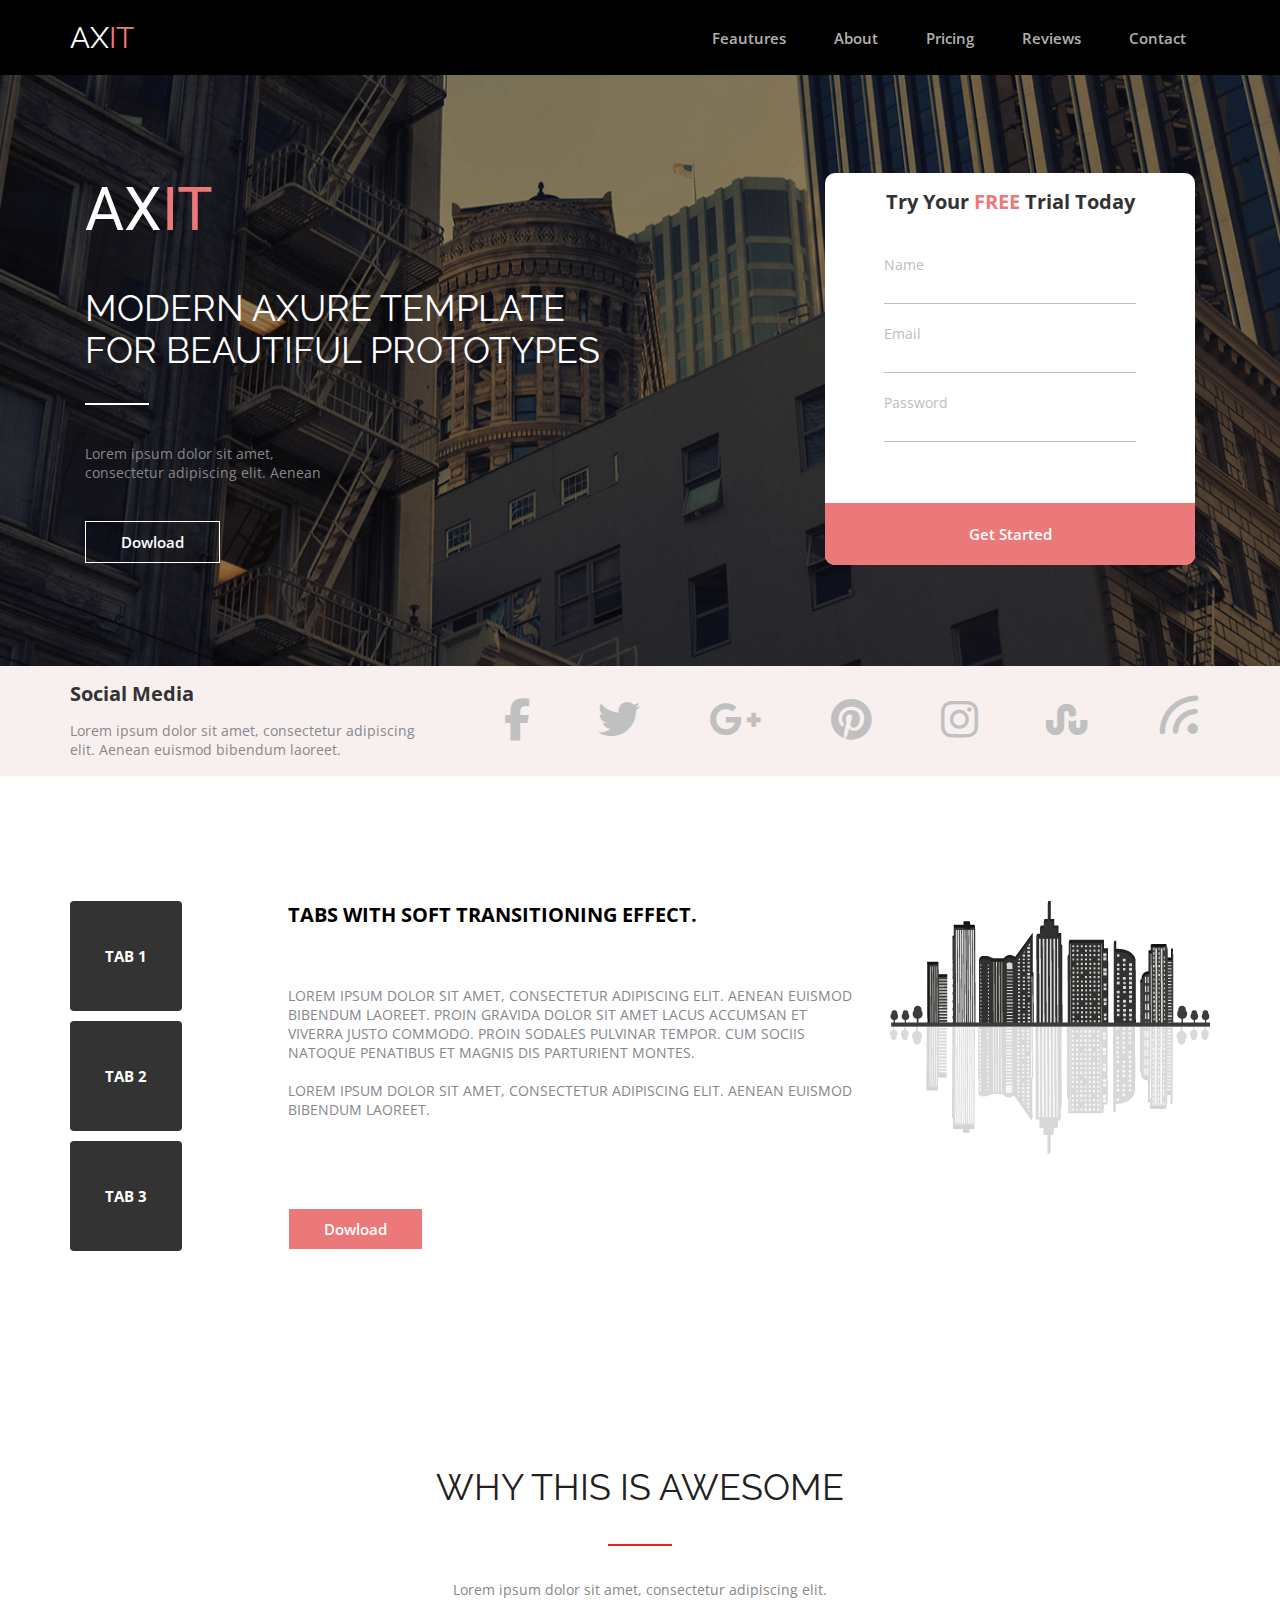
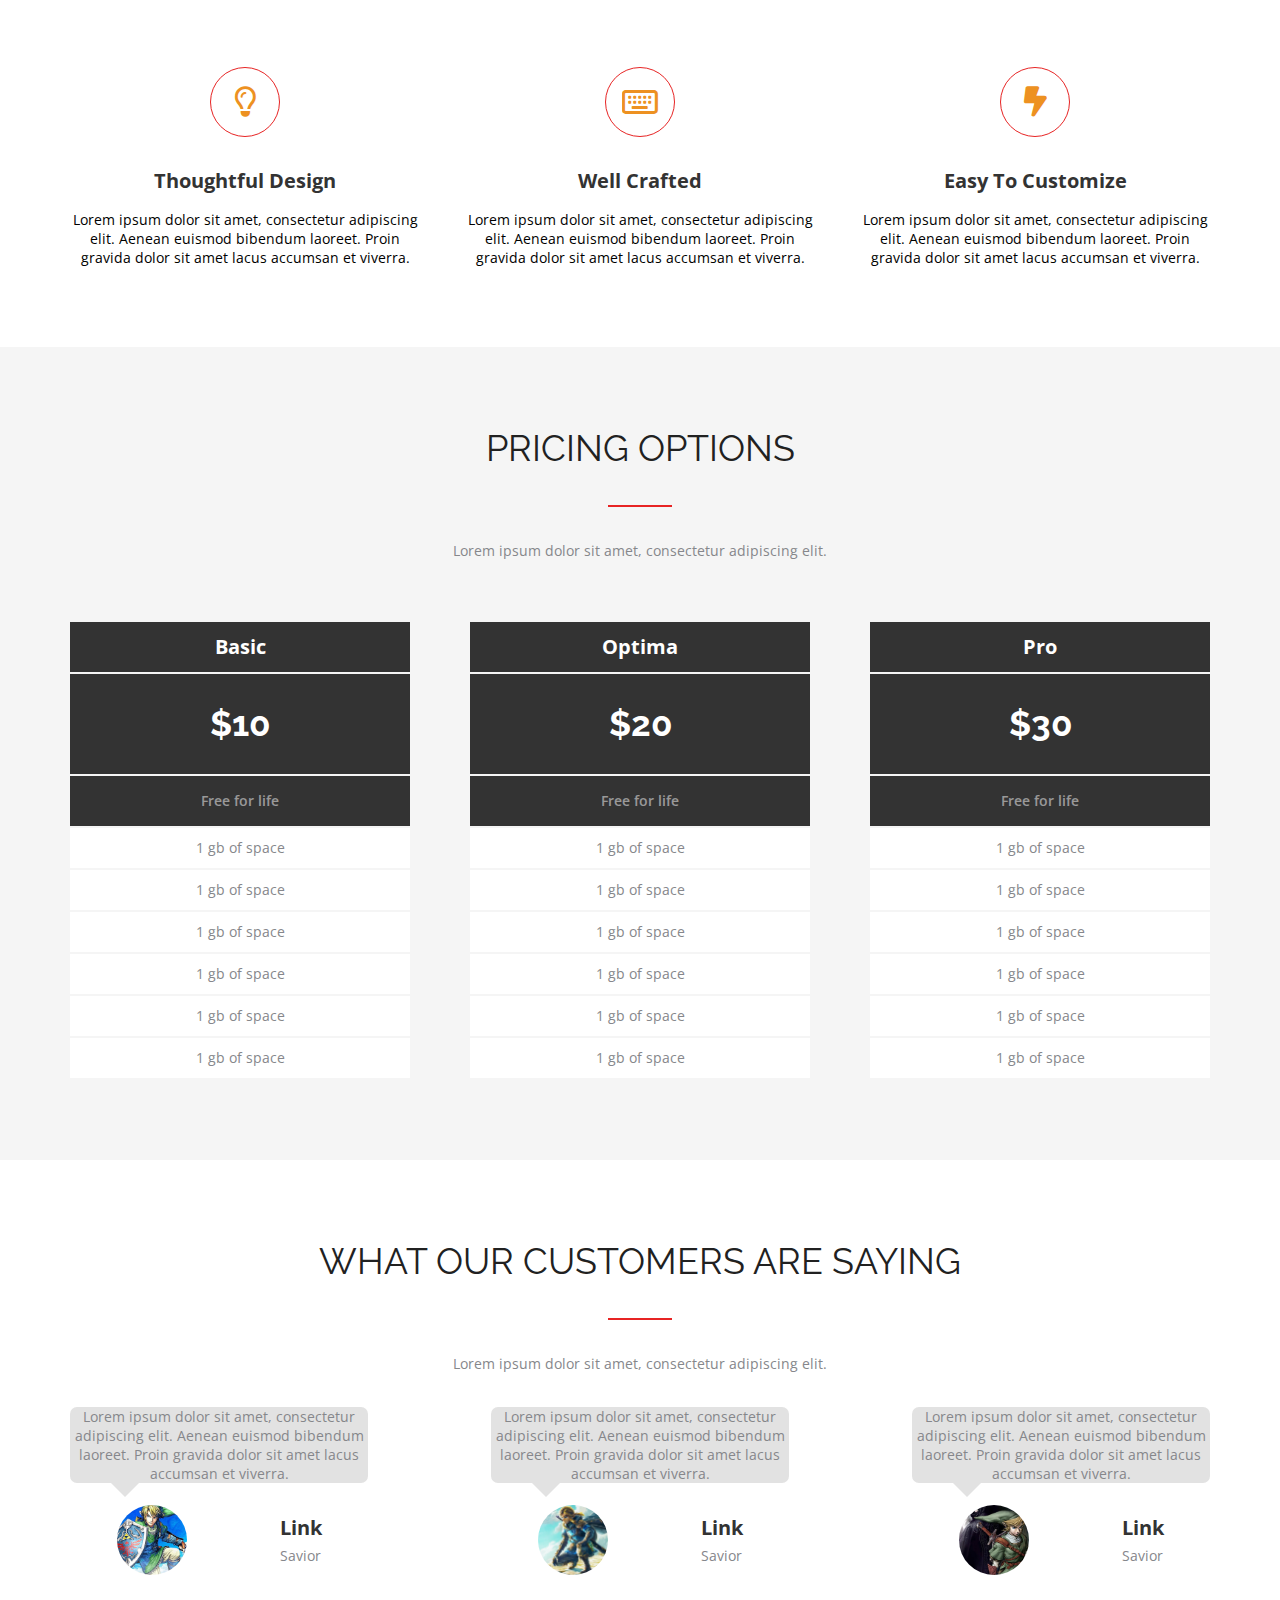
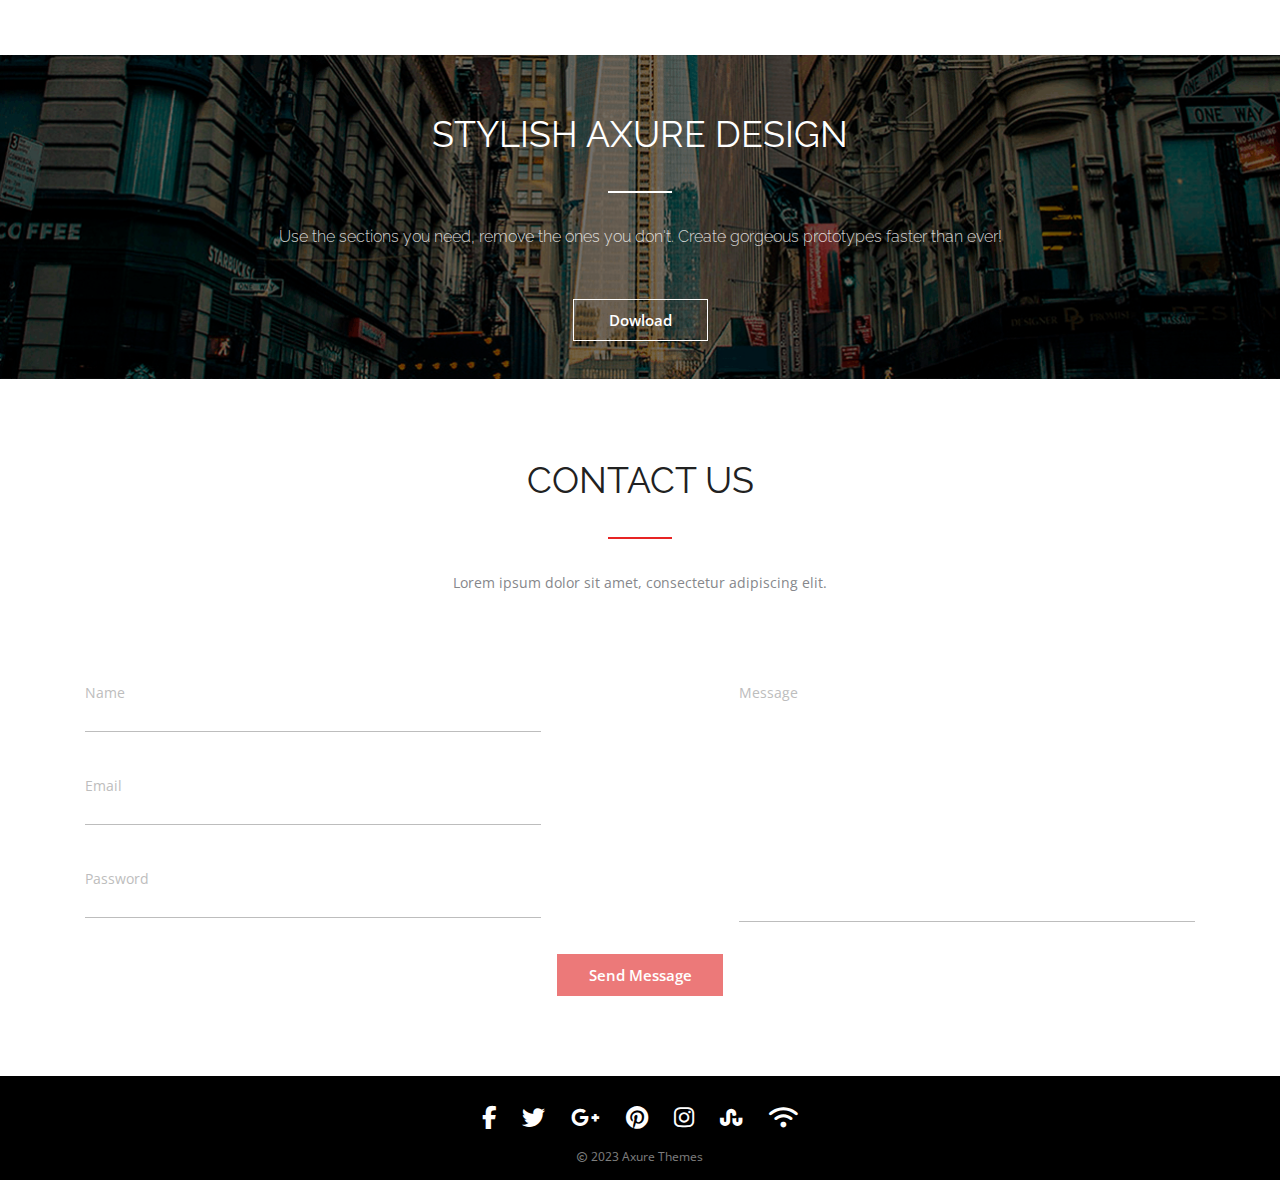
<file: Homework 3/Index.html>
<!DOCTYPE html>
<html lang="en">
<head>
   <meta charset="UTF-8">
   <meta http-equiv="X-UA-Compatible" content="IE=edge">
   <meta name="viewport" content="width=0, initial-scale=1.0">
   <link rel="stylesheet" href="./css/index.css">
   <title>Document</title>
</head>
<body>

   <header class="header">
      <div class="conteiner">
         <div class="header-wrap">
            <div class="header-icons">
               <a href="AXIT" class="header-icons-logo">
                  <span class="header-icons-logo-start">AX</span>
                  <span class="header-icons-logo-end">IT</span>
               </a>
            </div>
            <nav class="header-navigation">
               <ul class="header-navigation-list">
                  <li class="header-navigation-text">
                     <a href="newfeautures" class="navigation-text">feautures</a>
                  </li>
                  <li class="header-navigation-text">
                     <a href="newabout" class="navigation-text">about</a>
                  </li>
                  <li class="header-navigation-text">
                     <a href="newpricing" class="navigation-text">pricing</a>
                  </li>
                  <li class="header-navigation-text">
                     <a href="newreviews" class="navigation-text">reviews</a>
                  </li>
                  <li class="header-navigation-text">
                     <a href="newcontact" class="navigation-text">contact</a>
                  </li>
               </ul>
            </nav>
         </div>
      </div>
   </header>

   <section class="modern">
      <div class="conteiner">
         <div class="modern-wrap">
            <div class="modern-icons">
               <span class="modern-icons-logo">
                  <span class="modern-icons-logo-start">AX</span>
                  <span class="modern-icons-logo-end">IT</span>
               </span>
               <h1 class="modern-title">
                  modern axure template for beautiful prototypes
               </h1>
               <p class="modern-text">
                  Lorem ipsum dolor sit amet, consectetur adipiscing elit. Aenean 
               </p>
               <a href="newname" class="modern-link">Dowload</a>
            </div>
            <div class="modern-form">
               <form name="form" action="#" method="POST">
                 <div class="item">
                  <h3 class="modern-form-text">
                  try your <span> free </span> trial today
                 </h3>
                 <div class="modern-form-information">
                   <label for="name" id="name-label">Name</label>
                   <input type="text" name="userName" id="name">
                  </div>
                  <div class="modern-form-information">
                   <label for="email" id="email-label">Email</label>
                   <input type="text" name="email" id="email">
                  </div>
                  <div class="modern-form-information">
                   <label for="password" id="password-label">Password</label>
                   <input type="password" class="input-password" name="password" id="password">
                  </div>
                 </div>
                 <button type="submit" name="modern-form-button">get started</button>
               </form>
             </div>
         </div>
      </div>
   </section>

      <div class="social">
         <div class="conteiner">
            <div class="social-wrap">
               <div class="social-text">
               <h2>
                  Social Media
               </h2>
               <p>
                  Lorem ipsum dolor sit amet, consectetur adipiscing elit. Aenean euismod bibendum laoreet.
               </p>
               </div>
               <div class="social-icons">
                  <a href="facebook" class="social-icons-link">
                     <i class="fa-brands fa-facebook-f fa-facebook-f-aloc"></i>
                  </a>
               </div>
               <div class="social-icons">
                  <a href="twitter" class="social-icons-link">
                     <i class="fa-brands fa-twitter fa-twitter-aloc"></i>
                  </a>
               </div>
               <div class="social-icons">
                  <a href="google plus" class="social-icons-link">
                     <i class="fa-brands fa-google-plus-g fa-google-plus-g-aloc"></i>
                  </a>
               </div>
               <div class="social-icons">
                  <a href="pinterest" class="social-icons-link">
                     <i class="fa-brands fa-pinterest fa-pinterest-aloc"></i>
                  </a>  
               </div>
               <div class="social-icons">
                  <a href="instagram" class="social-icons-link">
                     <i class="fa-brands fa-instagram fa-instagram-aloc"></i>
                  </a>
               </div>
               <div class="social-icons">
                  <a href="stumbleupon" class="social-icons-link">
                     <i class="fa-brands fa-stumbleupon fa-stumbleupon-aloc"></i>
                  </a>
               </div>
               <div class="social-icons">
                  <a href="wifi" class="social-icons-link">
                     <i class="fa-solid fa-wifi fa-wifi-aloc"></i>
                  </a>
               </div>
            </div>
         </div>
      </div>
   </section>

<section class="tabs">
<div class="conteiner">
   <div class="tab-wrap">
   <div class="header-tab">
      <button class="header-tab--btn active">Tab 1</button>
      <button class="header-tab--btn">Tab 2</button>
      <button class="header-tab--btn">Tab 3</button>
   </div>
   <div class="content-tab">
      <div class="content-tab__item active">
         <div class="content-tab__item-information">
         <h2 class="content-tab__item-title">Tabs with soft transitioning effect.</h2>
         <span class="content-tab__item-text">
         Lorem ipsum dolor sit amet, consectetur adipiscing elit. Aenean euismod 
         bibendum laoreet. Proin gravida dolor sit amet lacus accumsan et viverra 
         justo commodo. Proin sodales pulvinar tempor. Cum sociis natoque 
         penatibus et magnis dis parturient montes.<br><br>
         Lorem ipsum dolor sit amet, consectetur adipiscing elit. Aenean euismod 
         bibendum laoreet.
         </span>
         <a href="newtab" class="content-tab__item-button">Dowload</a>
         </div>
         <div class="content-tab-img">
            <img src="./img/image_right_u255@1X 1.jpg" alt="#">
         </div>
      </div>
    <div class="content-tab__item-none">
      <div class="content-tab__item-information">
         <h2 class="content-tab__item-title">Tabs with soft transitioning effect.</h2>
         <span class="content-tab__item-text">
         Lorem ipsum dolor sit amet, consectetur adipiscing elit. Aenean euismod 
         bibendum laoreet. Proin gravida dolor sit amet lacus accumsan et viverra 
         justo commodo. Proin sodales pulvinar tempor. Cum sociis natoque 
         penatibus et magnis dis parturient montes.<br><br>
         Lorem ipsum dolor sit amet, consectetur adipiscing elit. Aenean euismod 
         bibendum laoreet.
         </span>
         <a href="newtab" class="content-tab__item-button">Dowload</a>
         </div>
         <div class="content-tab-img">
            <img src="./img/image_right_u255@1X 1.jpg" alt="#">
         </div>
      </div>
    <div class="content-tab__item-none">
      <div class="content-tab__item-information">
         <h2 class="content-tab__item-title">Tabs with soft transitioning effect.</h2>
         <span class="content-tab__item-text">
         Lorem ipsum dolor sit amet, consectetur adipiscing elit. Aenean euismod 
         bibendum laoreet. Proin gravida dolor sit amet lacus accumsan et viverra 
         justo commodo. Proin sodales pulvinar tempor. Cum sociis natoque 
         penatibus et magnis dis parturient montes.<br><br>
         Lorem ipsum dolor sit amet, consectetur adipiscing elit. Aenean euismod 
         bibendum laoreet.
         </span>
         <a href="newtab" class="content-tab__item-button">Dowload</a>
         </div>
         <div class="content-tab-img">
            <img src="./img/image_right_u255@1X 1.jpg" alt="#">
         </div>
      </div>
    </div>
   </div>
   </div>
</div>
</section>
   <section class="awesome">
      <div class="conteiner">
         <h2 class="title">
            why this is awesome
         </h2>
         
         <div class="awesome-description">
            <p>
               Lorem ipsum dolor sit amet, consectetur adipiscing elit.
            </p>
         </div>
         <div class="awesome-wrap">   
            <div class="awesome-card">
               <div class="awesome-card__icons">
                  <i class="fa-regular fa-lightbulb"></i>
               </div> 
               <h3 class="awesome-card__title">
                  Thoughtful Design
               </h3>
               <div class="awesome-card__text">
                  <p>
                     Lorem ipsum dolor sit amet, consectetur adipiscing elit. Aenean euismod bibendum laoreet. Proin gravida  dolor sit amet lacus accumsan et viverra.
                  </p>
               </div>
            </div>
            <div class="awesome-card">
               <div class="awesome-card__icons">
                  <i class="fa-regular fa-keyboard"></i>
               </div> 
               <h3 class="awesome-card__title">
                  Well Crafted
               </h3>
               <div class="awesome-card__text">
                  <p>
                     Lorem ipsum dolor sit amet, consectetur adipiscing elit. Aenean euismod bibendum laoreet. Proin gravida  dolor sit amet lacus accumsan et viverra.
                  </p>
               </div>
            </div>
            <div class="awesome-card">
               <div class="awesome-card__icons">
                  <i class="fa-solid fa-bolt-lightning"></i>
               </div> 
               <h3 class="awesome-card__title">
                  Easy To Customize
               </h3>
               <div class="awesome-card__text">
                  <p>
                     Lorem ipsum dolor sit amet, consectetur adipiscing elit. Aenean euismod bibendum laoreet. Proin gravida  dolor sit amet lacus accumsan et viverra.
                  </p>
               </div>
            </div>
         </div>
      </div>
   </section>

   <section class="pricing">
      <div class="conteiner">
         <h2 class="title">
            pricing options
         </h2>
         
         <div class="pricing-description">
            <p>
               Lorem ipsum dolor sit amet, consectetur adipiscing elit.
            </p>
         </div>
         <div class="pricing-wrap">
            <ul class="pricing-card">
               <li class="pricing-card-text">
                  Basic
               </li>
               <li class="pricing-card-money">
                  $10
               </li>
               <li class="pricing-card-free">
                  Free for life
               </li>
               <li class="pricing-card-information">
                  1 gb of space
               </li>
               <li class="pricing-card-information">
                  1 gb of space
               </li>
               <li class="pricing-card-information">
                  1 gb of space
               </li>
               <li class="pricing-card-information">
                  1 gb of space
               </li>
               <li class="pricing-card-information">
                  1 gb of space
               </li>
               <li class="pricing-card-information">
                  1 gb of space
               </li>
            </ul>
            <ul class="pricing-card">
               <li class="pricing-card-text">
                  Optima
               </li>
               <li class="pricing-card-money">
                  $20
               </li>
               <li class="pricing-card-free">
                  Free for life
               </li>
               <li class="pricing-card-information">
                  1 gb of space
               </li>
               <li class="pricing-card-information">
                  1 gb of space
               </li>
               <li class="pricing-card-information">
                  1 gb of space
               </li>
               <li class="pricing-card-information">
                  1 gb of space
               </li>
               <li class="pricing-card-information">
                  1 gb of space
               </li>
               <li class="pricing-card-information">
                  1 gb of space
               </li>
            </ul>
            <ul class="pricing-card">
               <li class="pricing-card-text">
                  Pro
               </li>
               <li class="pricing-card-money">
                  $30
               </li>
               <li class="pricing-card-free">
                  Free for life
               </li>
               <li class="pricing-card-information">
                  1 gb of space
               </li>
               <li class="pricing-card-information">
                  1 gb of space
               </li>
               <li class="pricing-card-information">
                  1 gb of space
               </li>
               <li class="pricing-card-information">
                  1 gb of space
               </li>
               <li class="pricing-card-information">
                  1 gb of space
               </li>
               <li class="pricing-card-information">
                  1 gb of space
               </li>
            </ul>
         </div>
      </div>
   </section>

   <section class="customers">
      <div class="conteiner">
         <h2 class="title">
            what our customers are saying
         </h2>
         
         <div class="customers-description">
            <p>
               Lorem ipsum dolor sit amet, consectetur adipiscing elit.
            </p>
         </div>
         <div class="customers-wrap">
            <div class="customers-card">
               <div class="customers-card__text">
                  <p>
                     Lorem ipsum dolor sit amet, consectetur adipiscing elit. Aenean euismod bibendum laoreet. Proin gravida  dolor sit amet lacus accumsan et viverra.
                  </p>
               </div>
               <div class="customers-card-information">
                  <div class="customers-card__img">
                     <img src="./img/link skyward sword.jpg" alt="#">
                  </div>
                  <div class="customers-text">
                     <span class="customers-text-name">
                        Link
                     </span>
                     <span class="customers-text-work">
                        Savior
                     </span>
                  </div>
               </div>
            </div>
            <div class="customers-card">
               <div class="customers-card__text">
                  <p>
                     Lorem ipsum dolor sit amet, consectetur adipiscing elit. Aenean euismod bibendum laoreet. Proin gravida  dolor sit amet lacus accumsan et viverra.
                  </p>
               </div>
               <div class="customers-card-information">
                  <div class="customers-card__img">
                     <img src="./img/link breath of the wild link.jpg" alt="#">
                  </div>
                  <div class="customers-text">
                     <span class="customers-text-name">
                        Link
                     </span>
                     <span class="customers-text-work">
                        Savior
                     </span>
                  </div>
               </div>
            </div>
            <div class="customers-card">
               <div class="customers-card__text">
                  <p>
                     Lorem ipsum dolor sit amet, consectetur adipiscing elit. Aenean euismod bibendum laoreet. Proin gravida  dolor sit amet lacus accumsan et viverra.
                  </p>
               </div>
               <div class="customers-card-information">
                  <div class="customers-card__img">
                     <img src="./img/link twilight princess.jpg" alt="#">
                  </div>
                  <div class="customers-text">
                     <span class="customers-text-name">
                        Link
                     </span>
                     <span class="customers-text-work">
                        Savior
                     </span>
                  </div>
               </div>
            </div>    
         </div>  
   </section>

   <section class="axure">
      <div class="axure-conteiner">
         <h2 class="axure-title">
            stylish axure design
         </h2>
         
         <div class="axure-description">
            <p>
               Use the sections you need, remove the ones you don't.  Create gorgeous prototypes faster than ever!
            </p>
         </div>
         <a href="newname" class="axure-link">Dowload</a>
      </div>
   </section>

   <section class="contact">
      <div class="conteiner">
         <h2 class="title">
            contact us
         </h2>
         <div class="contact-description">
            <p>
               Lorem ipsum dolor sit amet, consectetur adipiscing elit.
            </p>
         </div>
         <form name="contact" action="#" method="POST">
         <div class="contact-conteiner">
            <div class="form">
              <div class="contact-form">
               <div class="contact-form-information">
                <label for="name">Name</label>
                <input type="text" name="userName">
               </div>
               <div class="contact-form-information">
                <label for="email">Email</label>
                <input type="text" name="email">
               </div>
               <div class="contact-form-information">
                <label for="password">Password</label>
                <input type="text" class="password">
               </div>
              </div>
              <div class="contact-card-item">
                <div class="content-item">
                  <label for="message">Message</label>
                     <textarea name="message"></textarea>
                </div>
              </div>
            </div>
            <div class="contact-button">
              <button type="submit" name="contact-button">Send Message</button>
            </div>
          </div>
        </form> 
   </section>                  

   <footer class="footer">
      <div class="conteiner">
         <div class="footer-wrap">
            <div class="footer-icons">
               <a href="facebook" class="footer-icons-link">
                  <i class="fa-brands fa-facebook-f"></i>
               </a>
               <a href="twitter" class="footer-icons-link">
                  <i class="fa-brands fa-twitter"></i>
               </a>
               <a href="google plus" class="footer-icons-link">
                  <i class="fa-brands fa-google-plus-g "></i>
               </a>
               <a href="pinterest" class="footer-icons-link">
                  <i class="fa-brands fa-pinterest"></i>
               </a>
               <a href="instagram" class="footer-icons-link">
                  <i class="fa-brands fa-instagram"></i>
               </a>
               <a href="stumbleupon" class="footer-icons-link">
                  <i class="fa-brands fa-stumbleupon"></i>
               </a>
               <a href="wifi" class="footer-icons-link">
                  <i class="fa-solid fa-wifi"></i>
               </a>
            </div>
            <div class="footer-year">
               <i class="fa-regular fa-copyright"></i>
                  <span class="footer-text">
                     2023 Axure Themes
                  </span>
            </div>
      </div>
   </footer>
</body>
</html>
</file>
<file: Homework 3/css/index.css>
@import url(./cdn.css);
@import url(./header.css);
@import url(./modern.css);
@import url(./social.css);
@import url(./tab-wrap.css);
@import url(./awesome.css);
@import url(./pricing.css);
@import url(./customers.css);
@import url(./axure.css);
@import url(./contact.css);
@import url(./footer.css);

* {
   padding: 0;
   margin: 0;
   list-style: none;
   text-decoration: none;
   box-sizing: border-box;
}

.html {
   font-family: 'Raleway','Open Sans','Roboto', sans-serif;
}

.conteiner {
   max-width: 1170px;
   padding: 0 15px;
   margin: auto;
}

.title {
   margin: auto;
   font-family: 'Raleway'; 
   font-size: 36px;
   font-weight: 400;
   font-style: normal;
   text-align: center;
   text-transform: uppercase;
   margin-bottom: 34px;
   color: #212121;
 }

 .title::after { 
   content: '';
   display: block;
   margin: auto;
   width: 64px;
   height: 2px;
   background-color:#E72424;
   margin-top: 36px;
 }
</file>
